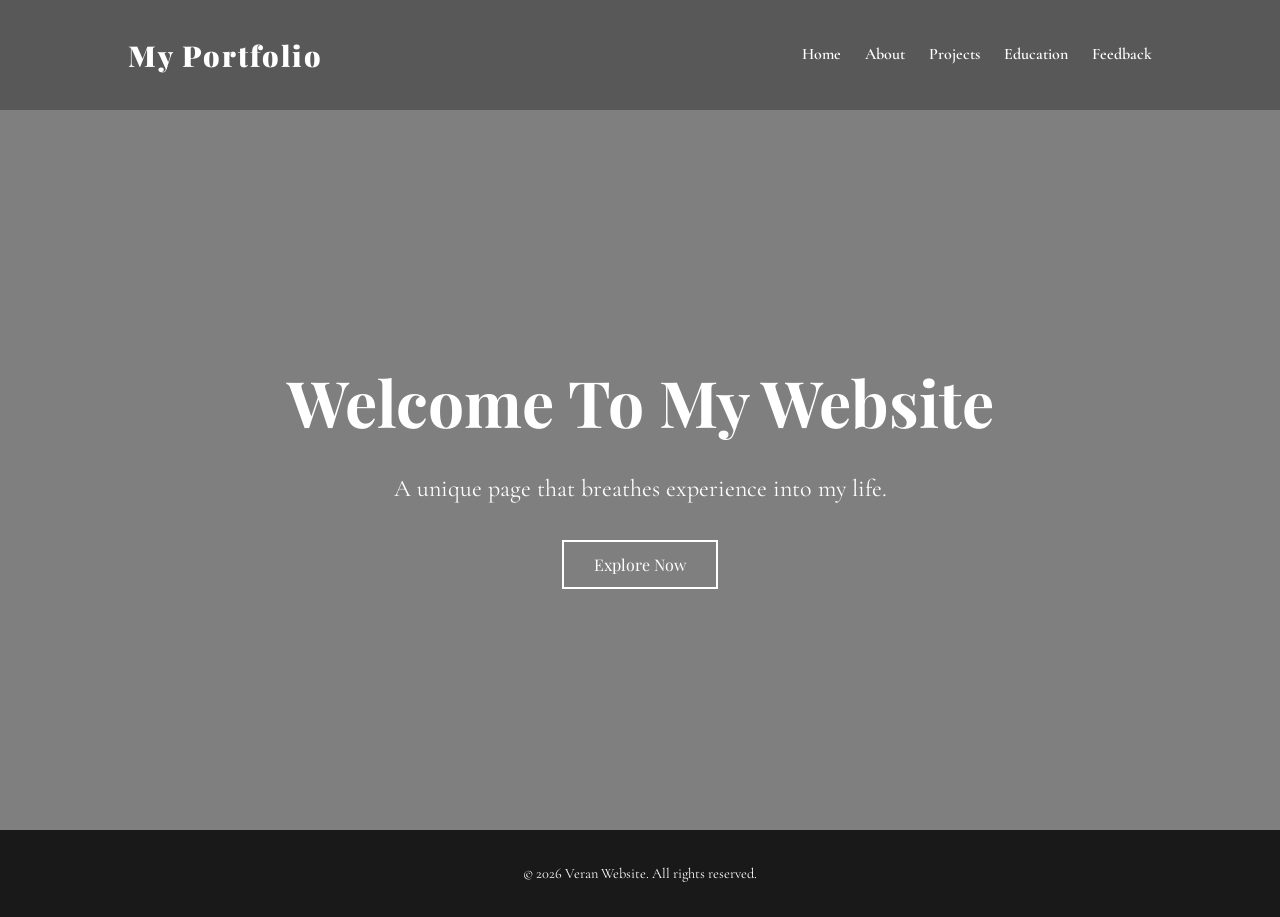
<file: index.html>
<!DOCTYPE html>
<html>
 <head>
    <meta charset="UTF-8">
    <meta http-equiv="X-UA-Compatible" content="IE=edge">
    <meta name="viewport" content="width=device-width, initial-scale=1.0">
    <title>My Portfolio Website II</title>
    <link rel="stylesheet" href="style.css">
    <link href="https://fonts.googleapis.com/css2?family=Playfair+Display:wght@700;900&family=Cormorant+Garamond:wght@400;600&display=swap" rel="stylesheet">
 </head>
 <body>
    <header>
       <h1>My Portfolio</h1>
       <nav>
            <a href="index.html">Home</a>
            <a href="about.html">About</a>
            <a href="projects_skills.html">Projects</a>
            <a href="education.html">Education</a>
            <a href="contact_feedback.html">Feedback</a>
       </nav>
    </header>

    <section class="hero">
        <h1>Welcome To My Website</h1>
        <p>A unique page that breathes experience into my life.</p>
        <button>Explore Now</button>
    </section>

   <footer>
    <p>© 2026 Veran Website. All rights reserved.</p>
   </footer>
 </body>
</html>
</file>
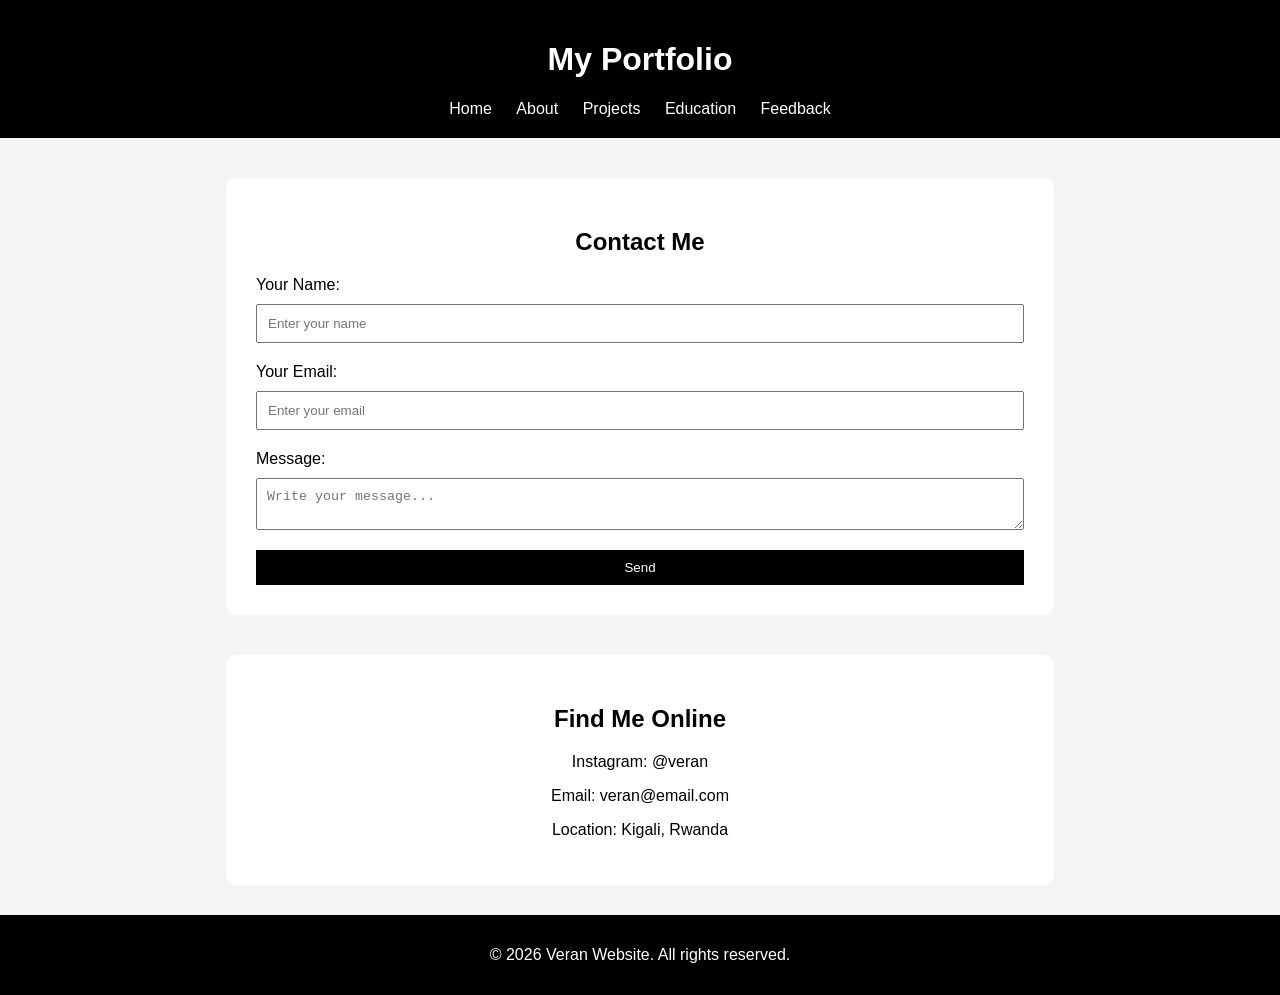
<file: contact_feedback.html>
<!DOCTYPE html>
<html>
<head>
    <meta charset="UTF-8">
    <meta http-equiv="X-UA-Compatible" content="IE=edge">
    <meta name="viewport" content="width=device-width, initial-scale=1.0">
    <title>My Portfolio Website II</title>
    <link rel="stylesheet" href="3style.css">

    <link href="https://fonts.googleapis.com/css2?family=Playfair+Display:wght@700;900&family=Cormorant+Garamond:wght@400;600&display=swap" rel="stylesheet">
</head>

<body>

    <header>
        <h1>My Portfolio</h1>

        <nav>
            <a href="index.html">Home</a>
            <a href="about.html">About</a>
            <a href="projects_skills.html">Projects</a>
            <a href="education.html">Education</a>
            <a href="contact_feedback.html">Feedback</a>
        </nav>
    </header>

    <section class="contact">
        <h2>Contact Me</h2>

        <form>
            <label>Your Name:</label>
            <input type="text" placeholder="Enter your name">

            <label>Your Email:</label>
            <input type="email" placeholder="Enter your email">

            <label>Message:</label>
            <textarea placeholder="Write your message..."></textarea>

            <button type="submit">Send</button>
        </form>
    </section>

    <section class="extra-contact">
        <h2>Find Me Online</h2>

        <p>Instagram: @veran</p>
        <p>Email: veran@email.com</p>
        <p>Location: Kigali, Rwanda</p>
    </section>

    <footer>
        <p>© 2026 Veran Website. All rights reserved.</p>
    </footer>

</body>
</html>
</file>
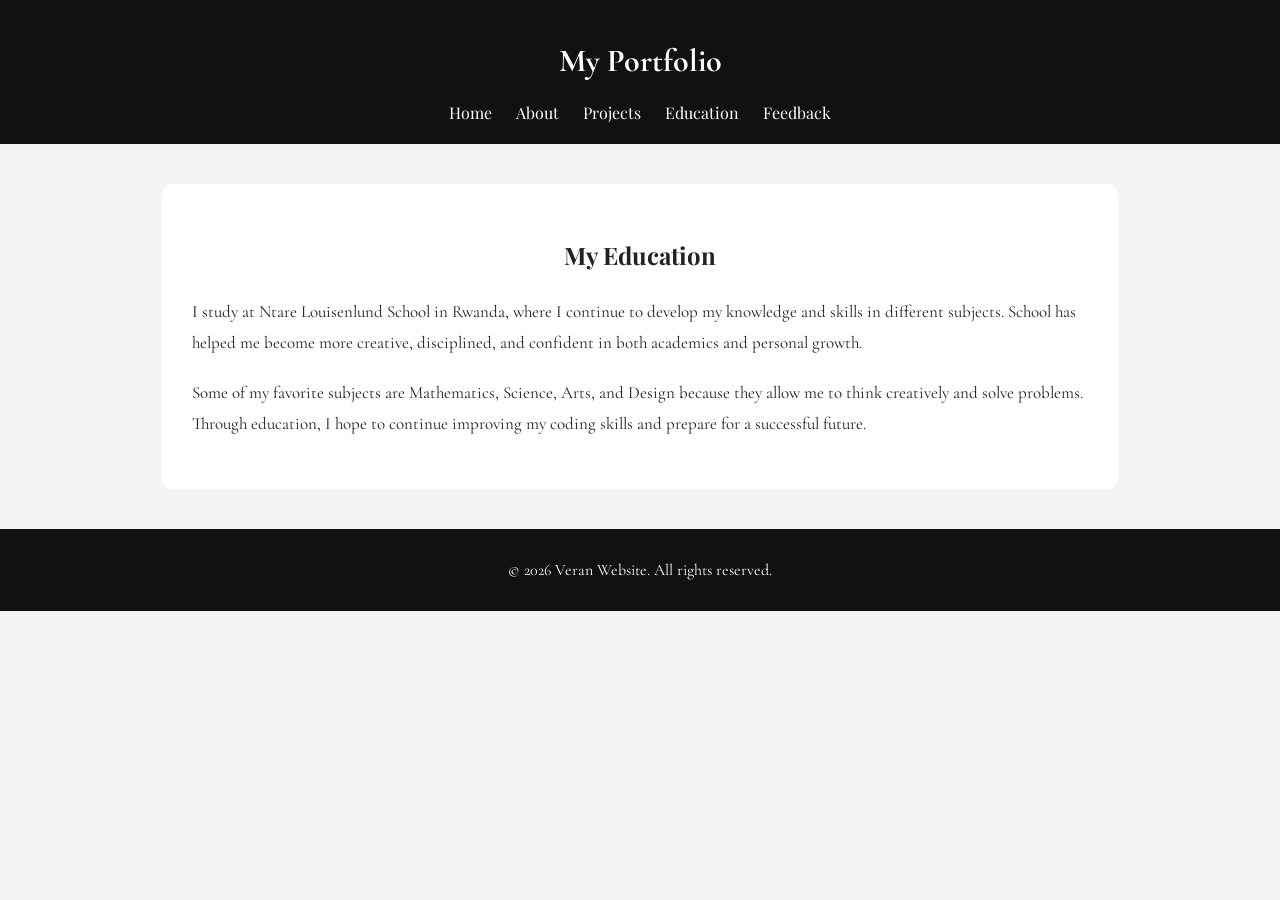
<file: education.html>
<!DOCTYPE html>
<html>
<head>
    <meta charset="UTF-8">
    <meta http-equiv="X-UA-Compatible" content="IE=edge">
    <meta name="viewport" content="width=device-width, initial-scale=1.0">
    <title>My Portfolio Website II</title>

    <link rel="stylesheet" href="4style.css">

    <link href="https://fonts.googleapis.com/css2?family=Playfair+Display:wght@700;900&family=Cormorant+Garamond:wght@400;600&display=swap" rel="stylesheet">
</head>

<body>

    <header>
        <h1>My Portfolio</h1>

        <nav>
            <a href="index.html">Home</a>
            <a href="about.html">About</a>
            <a href="projects_skills.html">Projects</a>
            <a href="education.html">Education</a>
            <a href="contact_feedback.html">Feedback</a>
        </nav>
    </header>
    <section class="education">
        <h1>My Education</h1>

        <p>
            I study at Ntare Louisenlund School in Rwanda, where I continue to
            develop my knowledge and skills in different subjects. School has
            helped me become more creative, disciplined, and confident in both
            academics and personal growth.
        </p>

        <p>
            Some of my favorite subjects are Mathematics, Science, Arts, and
            Design because they allow me to think creatively and solve problems.
            Through education, I hope to continue improving my coding skills and
            prepare for a successful future.
        </p>
    </section>

    <footer>
        <p>© 2026 Veran Website. All rights reserved.</p>
    </footer>

</body>
</html>
</file>
<file: style.css>
* {
    margin: 0;
    padding: 0;
    box-sizing: border-box;
}

body {
    font-family: 'Cormorant Garamond', serif;
    color: #fff;
    line-height: 1.6;
    background: linear-gradient(rgba(0, 0, 0, 0.5), rgba(0, 0, 0, 0.5)), 
                url('https://i.imgur.com/139dp8w.png') no-repeat center center fixed;
    background-size: cover;
}

header {
    display: flex;
    justify-content: space-between;
    align-items: center;
    padding: 2rem 10%;
    background: rgba(0, 0, 0, 0.3);
    backdrop-filter: blur(5px);
}

header h1 {
    font-family: 'Playfair Display', serif;
    font-weight: 900;
    font-size: 1.8rem;
    letter-spacing: 2px;
}

nav a {
    text-decoration: none;
    color: #fff;
    margin-left: 20px;
    font-weight: 600;
    transition: color 0.3s ease;
}

nav a:hover {
    color: #d4af37;
}

.hero {
    height: 80vh;
    display: flex;
    flex-direction: column;
    justify-content: center;
    align-items: center;
    text-align: center;
    padding: 0 20px;
}

.hero h1 {
    font-family: 'Playfair Display', serif;
    font-size: 4rem;
    margin-bottom: 1rem;
}

.hero p {
    font-size: 1.5rem;
    margin-bottom: 2rem;
    max-width: 600px;
}

button {
    padding: 12px 30px;
    font-size: 1rem;
    font-family: 'Playfair Display', serif;
    background-color: transparent;
    color: white;
    border: 2px solid white;
    cursor: pointer;
    transition: all 0.3s ease;
}

button:hover {
    background-color: white;
    color: #000;
}

footer {
    text-align: center;
    padding: 2rem;
    font-size: 0.9rem;
    background: rgba(0, 0, 0, 0.8);
}
</file>
<file: 3style.css>
body {
    margin: 0;
    font-family: Arial, sans-serif;
    background-color: #f4f4f4;
}

header {
    background-color: black;
    color: white;
    padding: 20px;
    text-align: center;
}

nav a {
    color: white;
    text-decoration: none;
    margin: 10px;
}

.contact {
    background-color: white;
    width: 60%;
    margin: 40px auto;
    padding: 30px;
    border-radius: 10px;
}

.contact h2 {
    text-align: center;
}

form {
    display: flex;
    flex-direction: column;
}

input,
textarea {
    margin-top: 10px;
    margin-bottom: 20px;
    padding: 10px;
}

button {
    padding: 10px;
    background-color: black;
    color: white;
    border: none;
}

.extra-contact {
    background-color: white;
    width: 60%;
    margin: 20px auto;
    padding: 30px;
    border-radius: 10px;
    text-align: center;
}

footer {
    background-color: black;
    color: white;
    text-align: center;
    padding: 15px;
    margin-top: 30px;
}
</file>
<file: 4style.css>
body {
    margin: 0;
    font-family: 'Cormorant Garamond', serif;
    background-color: #f4f4f4;
    color: #222;
}

header {
    background-color: #111;
    color: white;
    padding: 20px;
    text-align: center;
}

nav {
    margin-top: 10px;
}

nav a {
    color: white;
    text-decoration: none;
    margin: 10px;
    font-family: 'Playfair Display', serif;
}

.hero {
    text-align: center;
    padding: 70px 20px;
    background-color: #e0e0e0;
}

.hero h1 {
    font-size: 42px;
    margin-bottom: 10px;
    font-family: 'Playfair Display', serif;
}

.hero p {
    font-size: 18px;
    margin-bottom: 20px;
}

button {
    padding: 10px 20px;
    border: none;
    background-color: #111;
    color: white;
    cursor: pointer;
}

.education {
    background-color: white;
    width: 70%;
    margin: 40px auto;
    padding: 30px;
    border-radius: 10px;
    line-height: 1.8;
}

.education h1 {
    text-align: center;
    font-family: 'Playfair Display', serif;
    margin-bottom: 20px;
}

.education p {
    margin-bottom: 20px;
    font-size: 17px;
}

footer {
    background-color: #111;
    color: white;
    text-align: center;
    padding: 15px;
    margin-top: 40px;
}
</file>
